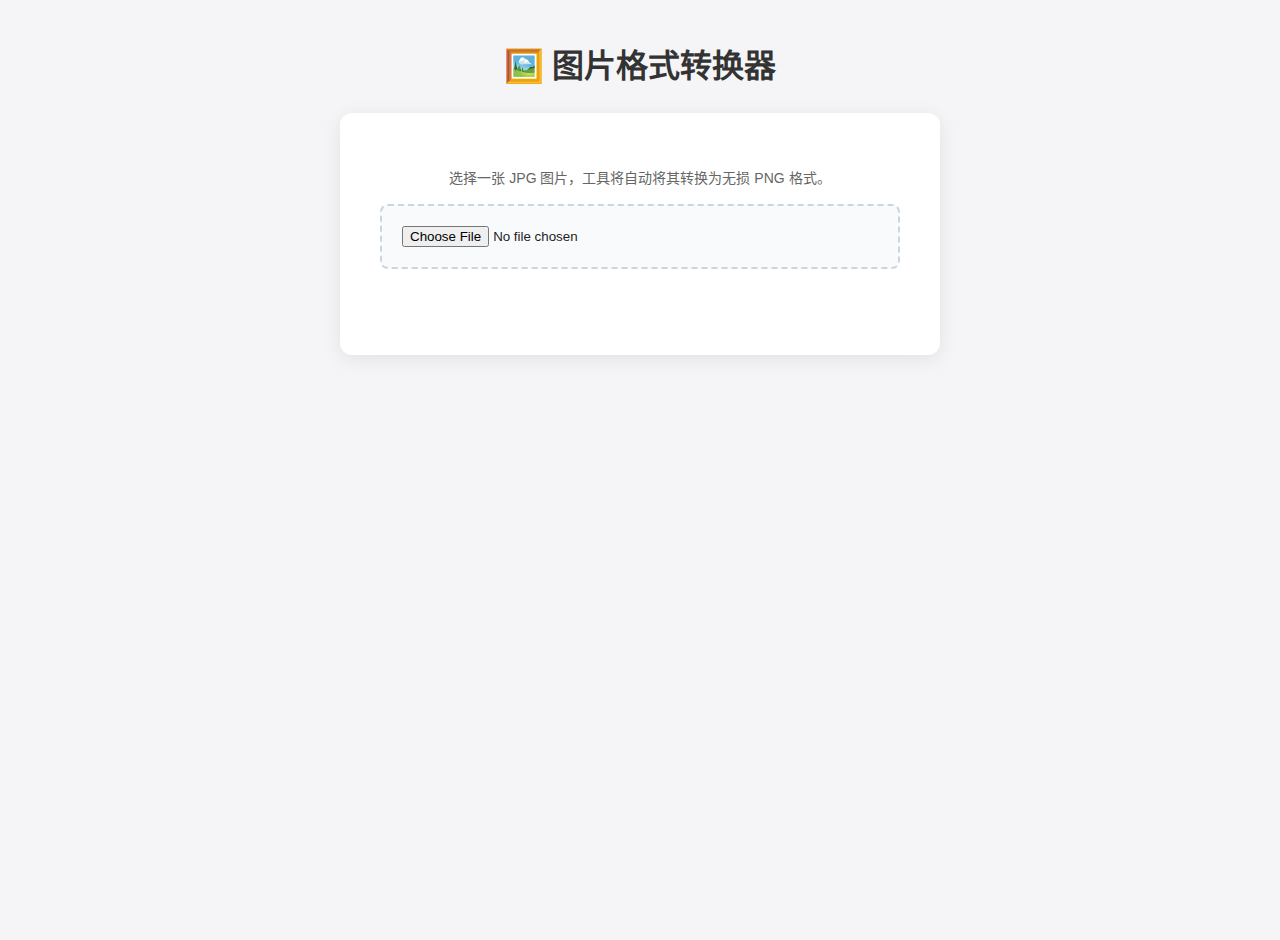
<file: index.html>
<!DOCTYPE html>
<html lang="zh-CN">
<head>
    <meta charset="UTF-8">
    <meta name="viewport" content="width=device-width, initial-scale=1.0">
    <title>JPG 转 PNG 工具</title>
    <link rel="stylesheet" href="style.css">
</head>
<body>

    <h1>🖼️ 图片格式转换器</h1>
    
    <div class="container">
        <p>选择一张 JPG 图片，工具将自动将其转换为无损 PNG 格式。</p>
        
        <input type="file" id="upload" accept="image/jpeg, image/jpg">
        
        <canvas id="canvas" style="display:none;"></canvas>
        
        <img id="preview" alt="预览将在这里显示" style="display:none;">
        
        <br>
        <a id="downloadLink" class="btn" style="display:none;">下载 PNG</a>
    </div>

    <script>
        const upload = document.getElementById('upload');
        const canvas = document.getElementById('canvas');
        const ctx = canvas.getContext('2d');
        const preview = document.getElementById('preview');
        const downloadLink = document.getElementById('downloadLink');

        upload.addEventListener('change', (e) => {
            const file = e.target.files[0];
            if (!file) return;

            const img = new Image();
            const reader = new FileReader();

            reader.onload = (event) => {
                img.src = event.target.result;
            };

            img.onload = () => {
                // 设置画布尺寸与原图一致
                canvas.width = img.width;
                canvas.height = img.height;
                
                // 绘制图片
                ctx.drawImage(img, 0, 0);
                
                // 转换为 PNG DataURL
                const pngUrl = canvas.toDataURL('image/png');
                
                // 显示预览
                preview.src = pngUrl;
                preview.style.display = 'block';

                // 设置下载按钮信息
                downloadLink.href = pngUrl;
                // 生成新文件名：原文件名去掉后缀 + _converted.png
                downloadLink.download = file.name.replace(/\.(jpg|jpeg)$/i, '') + '_converted.png';
                downloadLink.style.display = 'inline-block';
                downloadLink.textContent = '下载 PNG (' + (pngUrl.length/1024).toFixed(0) + 'KB)';
            };

            reader.readAsDataURL(file);
        });
    </script>
</body>
</html>
</file>
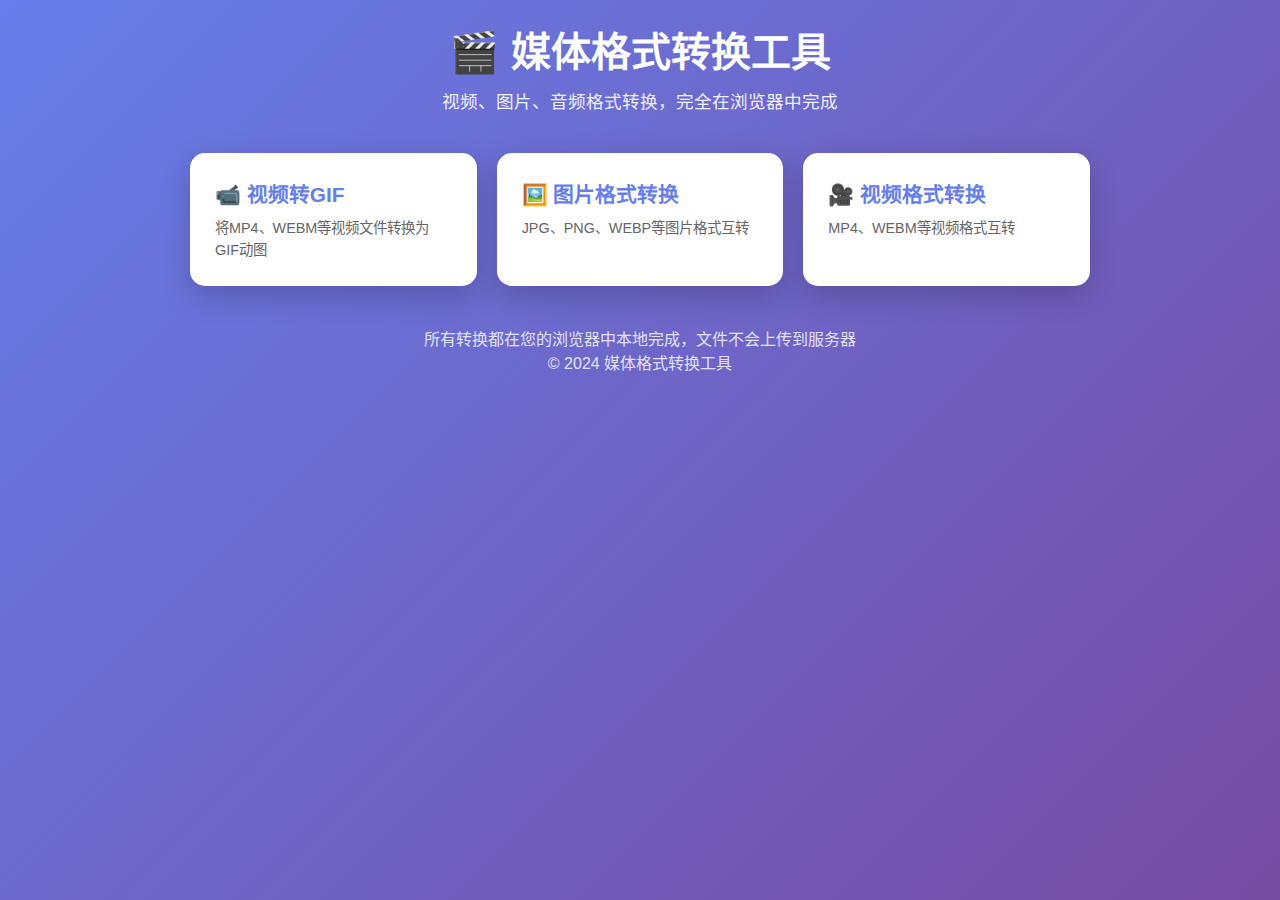
<file: weiruan-toolbox.html>
<!DOCTYPE html>
<html lang="zh-CN">
<head>
    <meta charset="UTF-8">
    <meta name="viewport" content="width=device-width, initial-scale=1.0">
    <title>媒体格式转换工具</title>
    <script src="https://cdnjs.cloudflare.com/ajax/libs/gif.js/0.2.0/gif.js"></script>
    <style>
        * {
            margin: 0;
            padding: 0;
            box-sizing: border-box;
        }

        body {
            font-family: -apple-system, BlinkMacSystemFont, "Segoe UI", Roboto, "Helvetica Neue", Arial, sans-serif;
            background: linear-gradient(135deg, #667eea 0%, #764ba2 100%);
            min-height: 100vh;
            padding: 20px;
        }

        .container {
            max-width: 900px;
            margin: 0 auto;
        }

        .header {
            text-align: center;
            color: white;
            margin-bottom: 40px;
        }

        .header h1 {
            font-size: 2.5em;
            margin-bottom: 10px;
        }

        .header p {
            font-size: 1.1em;
            opacity: 0.9;
        }

        .tools-grid {
            display: grid;
            grid-template-columns: repeat(auto-fit, minmax(280px, 1fr));
            gap: 20px;
            margin-bottom: 40px;
        }

        .tool-card {
            background: white;
            border-radius: 15px;
            padding: 25px;
            box-shadow: 0 10px 30px rgba(0, 0, 0, 0.2);
            transition: transform 0.3s ease, box-shadow 0.3s ease;
            cursor: pointer;
        }

        .tool-card:hover {
            transform: translateY(-5px);
            box-shadow: 0 15px 40px rgba(0, 0, 0, 0.3);
        }

        .tool-card h3 {
            color: #667eea;
            margin-bottom: 10px;
            font-size: 1.3em;
        }

        .tool-card p {
            color: #666;
            font-size: 0.9em;
            line-height: 1.5;
        }

        .converter-section {
            background: white;
            border-radius: 15px;
            padding: 30px;
            box-shadow: 0 10px 30px rgba(0, 0, 0, 0.2);
            display: none;
        }

        .converter-section.active {
            display: block;
        }

        .back-btn {
            background: #667eea;
            color: white;
            border: none;
            padding: 10px 20px;
            border-radius: 8px;
            cursor: pointer;
            font-size: 1em;
            margin-bottom: 20px;
            transition: background 0.3s ease;
        }

        .back-btn:hover {
            background: #5568d3;
        }

        .upload-area {
            border: 3px dashed #667eea;
            border-radius: 10px;
            padding: 40px;
            text-align: center;
            margin: 20px 0;
            transition: all 0.3s ease;
        }

        .upload-area.dragover {
            background: #f0f4ff;
            border-color: #5568d3;
        }

        .upload-area input[type="file"] {
            display: none;
        }

        .upload-btn {
            background: #667eea;
            color: white;
            border: none;
            padding: 12px 30px;
            border-radius: 8px;
            cursor: pointer;
            font-size: 1em;
            transition: background 0.3s ease;
        }

        .upload-btn:hover {
            background: #5568d3;
        }

        .preview-area {
            margin: 20px 0;
            text-align: center;
        }

        .preview-area img, .preview-area video {
            max-width: 100%;
            max-height: 400px;
            border-radius: 10px;
            box-shadow: 0 5px 15px rgba(0, 0, 0, 0.1);
        }

        .controls {
            margin: 20px 0;
        }

        .controls label {
            display: block;
            margin: 10px 0 5px;
            font-weight: 600;
            color: #333;
        }

        .controls input, .controls select {
            width: 100%;
            padding: 10px;
            border: 2px solid #e0e0e0;
            border-radius: 8px;
            font-size: 1em;
        }

        .convert-btn {
            background: linear-gradient(135deg, #667eea 0%, #764ba2 100%);
            color: white;
            border: none;
            padding: 15px 40px;
            border-radius: 8px;
            cursor: pointer;
            font-size: 1.1em;
            width: 100%;
            margin-top: 20px;
            transition: transform 0.3s ease;
        }

        .convert-btn:hover {
            transform: scale(1.05);
        }

        .convert-btn:disabled {
            opacity: 0.5;
            cursor: not-allowed;
            transform: none;
        }

        .result-area {
            margin: 20px 0;
            padding: 20px;
            background: #f8f9fa;
            border-radius: 10px;
            display: none;
        }

        .result-area.show {
            display: block;
        }

        .download-btn {
            background: #28a745;
            color: white;
            border: none;
            padding: 12px 30px;
            border-radius: 8px;
            cursor: pointer;
            font-size: 1em;
            transition: background 0.3s ease;
        }

        .download-btn:hover {
            background: #218838;
        }

        .progress {
            margin: 20px 0;
            display: none;
        }

        .progress-bar {
            width: 100%;
            height: 30px;
            background: #e0e0e0;
            border-radius: 15px;
            overflow: hidden;
        }

        .progress-fill {
            height: 100%;
            background: linear-gradient(135deg, #667eea 0%, #764ba2 100%);
            transition: width 0.3s ease;
            display: flex;
            align-items: center;
            justify-content: center;
            color: white;
            font-weight: bold;
        }

        .footer {
            text-align: center;
            color: white;
            margin-top: 40px;
            opacity: 0.8;
        }
    </style>
</head>
<body>
    <div class="container">
        <div class="header">
            <h1>🎬 媒体格式转换工具</h1>
            <p>视频、图片、音频格式转换，完全在浏览器中完成</p>
        </div>

        <div id="toolsGrid" class="tools-grid">
            <div class="tool-card" onclick="showConverter('video-to-gif')">
                <h3>📹 视频转GIF</h3>
                <p>将MP4、WEBM等视频文件转换为GIF动图</p>
            </div>
            <div class="tool-card" onclick="showConverter('image-converter')">
                <h3>🖼️ 图片格式转换</h3>
                <p>JPG、PNG、WEBP等图片格式互转</p>
            </div>
            <div class="tool-card" onclick="showConverter('video-converter')">
                <h3>🎥 视频格式转换</h3>
                <p>MP4、WEBM等视频格式互转</p>
            </div>
        </div>

        <!-- 视频转GIF -->
        <div id="video-to-gif" class="converter-section">
            <button class="back-btn" onclick="showTools()">← 返回</button>
            <h2>视频转GIF</h2>
            <div class="upload-area" id="videoUpload">
                <p>拖放视频文件到这里或点击上传</p>
                <input type="file" id="videoFile" accept="video/*">
                <button class="upload-btn" onclick="document.getElementById('videoFile').click()">选择视频</button>
            </div>
            <div class="preview-area" id="videoPreview"></div>
            <div class="controls" id="gifControls" style="display:none;">
                <label>起始时间（秒）:</label>
                <input type="number" id="startTime" value="0" min="0" step="0.1">
                <label>持续时间（秒）:</label>
                <input type="number" id="duration" value="3" min="0.1" step="0.1">
                <label>帧率:</label>
                <input type="number" id="fps" value="10" min="1" max="30">
                <label>宽度（像素）:</label>
                <input type="number" id="gifWidth" value="480" min="100" max="1920">
            </div>
            <button class="convert-btn" id="convertToGif" onclick="convertVideoToGif()" disabled>转换为GIF</button>
            <div class="progress" id="gifProgress">
                <div class="progress-bar">
                    <div class="progress-fill" id="gifProgressFill">0%</div>
                </div>
            </div>
            <div class="result-area" id="gifResult">
                <h3>转换完成！</h3>
                <div id="gifPreview"></div>
                <button class="download-btn" onclick="downloadGif()">下载GIF</button>
            </div>
        </div>

        <!-- 图片格式转换 -->
        <div id="image-converter" class="converter-section">
            <button class="back-btn" onclick="showTools()">← 返回</button>
            <h2>图片格式转换</h2>
            <div class="upload-area" id="imageUpload">
                <p>拖放图片文件到这里或点击上传</p>
                <input type="file" id="imageFile" accept="image/*">
                <button class="upload-btn" onclick="document.getElementById('imageFile').click()">选择图片</button>
            </div>
            <div class="preview-area" id="imagePreview"></div>
            <div class="controls" id="imageControls" style="display:none;">
                <label>转换为:</label>
                <select id="imageFormat">
                    <option value="image/png">PNG</option>
                    <option value="image/jpeg">JPEG</option>
                    <option value="image/webp">WEBP</option>
                </select>
                <label>质量 (仅JPEG/WEBP):</label>
                <input type="range" id="quality" min="1" max="100" value="90">
                <span id="qualityValue">90%</span>
            </div>
            <button class="convert-btn" id="convertImage" onclick="convertImage()" disabled>转换图片</button>
            <div class="result-area" id="imageResult">
                <h3>转换完成！</h3>
                <div id="convertedImagePreview"></div>
                <button class="download-btn" onclick="downloadImage()">下载图片</button>
            </div>
        </div>

        <!-- 视频格式转换 -->
        <div id="video-converter" class="converter-section">
            <button class="back-btn" onclick="showTools()">← 返回</button>
            <h2>视频格式转换</h2>
            <div class="upload-area">
                <p>拖放视频文件到这里或点击上传</p>
                <input type="file" id="videoConvertFile" accept="video/*">
                <button class="upload-btn" onclick="document.getElementById('videoConvertFile').click()">选择视频</button>
            </div>
            <div class="preview-area" id="videoConvertPreview"></div>
            <div class="controls" id="videoConvertControls" style="display:none;">
                <label>转换为:</label>
                <select id="videoFormat">
                    <option value="video/mp4">MP4</option>
                    <option value="video/webm">WEBM</option>
                </select>
            </div>
            <button class="convert-btn" id="convertVideo" onclick="convertVideo()" disabled>转换视频</button>
            <div class="result-area" id="videoConvertResult">
                <h3>转换完成！</h3>
                <div id="convertedVideoPreview"></div>
                <button class="download-btn" onclick="downloadVideo()">下载视频</button>
            </div>
        </div>

        <div class="footer">
            <p>所有转换都在您的浏览器中本地完成，文件不会上传到服务器</p>
            <p>© 2024 媒体格式转换工具</p>
        </div>
    </div>

    <script>
        let currentVideo = null;
        let currentImage = null;
        let convertedGif = null;
        let convertedImage = null;
        let convertedVideo = null;

        function showConverter(id) {
            document.getElementById('toolsGrid').style.display = 'none';
            document.getElementById(id).classList.add('active');
        }

        function showTools() {
            document.querySelectorAll('.converter-section').forEach(section => {
                section.classList.remove('active');
            });
            document.getElementById('toolsGrid').style.display = 'grid';
        }

        // 视频转GIF功能
        document.getElementById('videoFile').addEventListener('change', function(e) {
            const file = e.target.files[0];
            if (file) {
                const video = document.createElement('video');
                video.src = URL.createObjectURL(file);
                video.controls = true;
                video.style.maxWidth = '100%';
                
                document.getElementById('videoPreview').innerHTML = '';
                document.getElementById('videoPreview').appendChild(video);
                document.getElementById('gifControls').style.display = 'block';
                document.getElementById('convertToGif').disabled = false;
                
                currentVideo = video;
                video.addEventListener('loadedmetadata', function() {
                    document.getElementById('duration').max = video.duration;
                    document.getElementById('startTime').max = video.duration;
                });
            }
        });

        function convertVideoToGif() {
            if (!currentVideo) return;

            const startTime = parseFloat(document.getElementById('startTime').value);
            const duration = parseFloat(document.getElementById('duration').value);
            const fps = parseInt(document.getElementById('fps').value);
            const width = parseInt(document.getElementById('gifWidth').value);

            document.getElementById('gifProgress').style.display = 'block';
            document.getElementById('convertToGif').disabled = true;

            const canvas = document.createElement('canvas');
            const ctx = canvas.getContext('2d');
            
            const videoAspect = currentVideo.videoWidth / currentVideo.videoHeight;
            canvas.width = width;
            canvas.height = width / videoAspect;

            const gif = new GIF({
                workers: 2,
                quality: 10,
                width: canvas.width,
                height: canvas.height,
                workerScript: 'https://cdnjs.cloudflare.com/ajax/libs/gif.js/0.2.0/gif.worker.js'
            });

            const frameCount = Math.floor(duration * fps);
            const frameDelay = 1000 / fps;
            let currentFrame = 0;

            function captureFrame() {
                if (currentFrame >= frameCount) {
                    gif.render();
                    return;
                }

                const time = startTime + (currentFrame / fps);
                currentVideo.currentTime = time;

                currentVideo.onseeked = function() {
                    ctx.drawImage(currentVideo, 0, 0, canvas.width, canvas.height);
                    gif.addFrame(canvas, {delay: frameDelay, copy: true});
                    
                    currentFrame++;
                    const progress = Math.round((currentFrame / frameCount) * 100);
                    document.getElementById('gifProgressFill').style.width = progress + '%';
                    document.getElementById('gifProgressFill').textContent = progress + '%';
                    
                    setTimeout(captureFrame, 10);
                };
            }

            gif.on('finished', function(blob) {
                convertedGif = blob;
                const img = document.createElement('img');
                img.src = URL.createObjectURL(blob);
                img.style.maxWidth = '100%';
                
                document.getElementById('gifPreview').innerHTML = '';
                document.getElementById('gifPreview').appendChild(img);
                document.getElementById('gifResult').classList.add('show');
                document.getElementById('gifProgress').style.display = 'none';
                document.getElementById('convertToGif').disabled = false;
            });

            captureFrame();
        }

        function downloadGif() {
            if (!convertedGif) return;
            const url = URL.createObjectURL(convertedGif);
            const a = document.createElement('a');
            a.href = url;
            a.download = 'converted.gif';
            a.click();
        }

        // 图片格式转换功能
        document.getElementById('imageFile').addEventListener('change', function(e) {
            const file = e.target.files[0];
            if (file) {
                const img = document.createElement('img');
                img.src = URL.createObjectURL(file);
                img.style.maxWidth = '100%';
                
                document.getElementById('imagePreview').innerHTML = '';
                document.getElementById('imagePreview').appendChild(img);
                document.getElementById('imageControls').style.display = 'block';
                document.getElementById('convertImage').disabled = false;
                
                currentImage = img;
            }
        });

        document.getElementById('quality').addEventListener('input', function(e) {
            document.getElementById('qualityValue').textContent = e.target.value + '%';
        });

        function convertImage() {
            if (!currentImage) return;

            const canvas = document.createElement('canvas');
            const ctx = canvas.getContext('2d');
            
            canvas.width = currentImage.naturalWidth;
            canvas.height = currentImage.naturalHeight;
            ctx.drawImage(currentImage, 0, 0);

            const format = document.getElementById('imageFormat').value;
            const quality = document.getElementById('quality').value / 100;

            canvas.toBlob(function(blob) {
                convertedImage = blob;
                const img = document.createElement('img');
                img.src = URL.createObjectURL(blob);
                img.style.maxWidth = '100%';
                
                document.getElementById('convertedImagePreview').innerHTML = '';
                document.getElementById('convertedImagePreview').appendChild(img);
                document.getElementById('imageResult').classList.add('show');
            }, format, quality);
        }

        function downloadImage() {
            if (!convertedImage) return;
            const format = document.getElementById('imageFormat').value;
            const ext = format.split('/')[1];
            const url = URL.createObjectURL(convertedImage);
            const a = document.createElement('a');
            a.href = url;
            a.download = 'converted.' + ext;
            a.click();
        }

        // 视频格式转换功能（基础版本 - 实际只能重新编码当前格式）
        document.getElementById('videoConvertFile').addEventListener('change', function(e) {
            const file = e.target.files[0];
            if (file) {
                const video = document.createElement('video');
                video.src = URL.createObjectURL(file);
                video.controls = true;
                video.style.maxWidth = '100%';
                
                document.getElementById('videoConvertPreview').innerHTML = '';
                document.getElementById('videoConvertPreview').appendChild(video);
                document.getElementById('videoConvertControls').style.display = 'block';
                document.getElementById('convertVideo').disabled = false;
                
                convertedVideo = file; // 简化版：直接使用原文件
            }
        });

        function convertVideo() {
            alert('视频格式转换需要后端支持或使用FFmpeg.js库。这里提供下载原视频的功能。');
            document.getElementById('videoConvertResult').classList.add('show');
            
            const video = document.createElement('video');
            video.src = URL.createObjectURL(convertedVideo);
            video.controls = true;
            video.style.maxWidth = '100%';
            document.getElementById('convertedVideoPreview').innerHTML = '';
            document.getElementById('convertedVideoPreview').appendChild(video);
        }

        function downloadVideo() {
            if (!convertedVideo) return;
            const url = URL.createObjectURL(convertedVideo);
            const a = document.createElement('a');
            a.href = url;
            a.download = 'video.' + document.getElementById('videoFormat').value.split('/')[1];
            a.click();
        }

        // 拖放功能
        document.querySelectorAll('.upload-area').forEach(area => {
            area.addEventListener('dragover', function(e) {
                e.preventDefault();
                this.classList.add('dragover');
            });

            area.addEventListener('dragleave', function() {
                this.classList.remove('dragover');
            });

            area.addEventListener('drop', function(e) {
                e.preventDefault();
                this.classList.remove('dragover');
                
                const input = this.querySelector('input[type="file"]');
                if (input && e.dataTransfer.files.length > 0) {
                    input.files = e.dataTransfer.files;
                    input.dispatchEvent(new Event('change'));
                }
            });
        });
    </script>
</body>
</html>
</file>
<file: style.css>
/* style.css - 通用样式表 */

:root {
    --primary-color: #007AFF;   /* 苹果蓝 */
    --hover-color: #0056b3;
    --bg-color: #f5f5f7;        /* 浅灰背景 */
    --card-bg: #ffffff;
    --text-color: #1d1d1f;
    --border-radius: 12px;
    --shadow: 0 4px 20px rgba(0, 0, 0, 0.08);
}

/* 全局重置 */
body {
    font-family: -apple-system, BlinkMacSystemFont, "Segoe UI", Roboto, Helvetica, Arial, sans-serif;
    background-color: var(--bg-color);
    color: var(--text-color);
    margin: 0;
    padding: 20px;
    line-height: 1.6;
    display: flex;
    flex-direction: column;
    align-items: center;
    min-height: 100vh;
}

h1 {
    font-size: 2rem;
    font-weight: 600;
    margin-bottom: 20px;
    color: #333;
}

/* 卡片容器样式 */
.container {
    background-color: var(--card-bg);
    padding: 40px;
    border-radius: var(--border-radius);
    box-shadow: var(--shadow);
    max-width: 600px;
    width: 100%;
    text-align: center;
    transition: transform 0.2s;
    box-sizing: border-box; /* 确保padding不撑大容器 */
}

/* 文件上传区域美化 */
input[type="file"] {
    display: block;
    width: 100%;
    padding: 20px;
    border: 2px dashed #cbd5e1;
    border-radius: 8px;
    background: #f8fafc;
    cursor: pointer;
    margin-bottom: 20px;
    box-sizing: border-box;
    transition: border-color 0.3s;
}

input[type="file"]:hover {
    border-color: var(--primary-color);
    background: #f0f9ff;
}

/* 按钮通用样式 */
button, .btn {
    background-color: var(--primary-color);
    color: white;
    padding: 12px 24px;
    border: none;
    border-radius: 8px;
    font-size: 16px;
    font-weight: 500;
    cursor: pointer;
    text-decoration: none;
    display: inline-block;
    transition: all 0.2s ease;
    box-shadow: 0 2px 5px rgba(0,0,0,0.1);
}

button:hover, .btn:hover {
    background-color: var(--hover-color);
    transform: translateY(-1px);
    box-shadow: 0 4px 8px rgba(0,0,0,0.15);
}

button:disabled {
    background-color: #ccc;
    cursor: not-allowed;
    transform: none;
    box-shadow: none;
}

/* 图片/预览区域 */
img, canvas {
    max-width: 100%;
    height: auto;
    border-radius: 8px;
    margin-top: 20px;
    box-shadow: 0 2px 10px rgba(0,0,0,0.1);
    border: 1px solid #eee;
}

/* 提示信息 */
p {
    color: #666;
    font-size: 14px;
    margin-bottom: 15px;
}

#message {
    font-weight: 500;
    color: var(--primary-color);
    margin: 15px 0;
}

/* 针对移动端的优化 */
@media (max-width: 600px) {
    .container {
        padding: 20px;
    }
    h1 {
        font-size: 1.5rem;
    }

}
/* style.css 末尾追加导航栏样式 */

/* 顶部导航容器 */
.navbar {
    background-color: #fff;
    width: 100%;
    padding: 15px 0;
    margin-bottom: 30px;
    box-shadow: 0 2px 10px rgba(0,0,0,0.05);
    display: flex;
    justify-content: center;
    gap: 20px;
    position: sticky; /* 顶部吸附 */
    top: 0;
    z-index: 100;
}

/* 导航链接 */
.nav-link {
    text-decoration: none;
    color: #555;
    font-weight: 500;
    padding: 8px 16px;
    border-radius: 20px;
    transition: all 0.2s;
    font-size: 15px;
}

/* 鼠标悬停 */
.nav-link:hover {
    background-color: #f0f0f0;
    color: var(--primary-color);
}

/* 当前激活页面的样式（可选） */
.nav-link.active {
    background-color: var(--primary-color);
    color: white;
}
</file>
